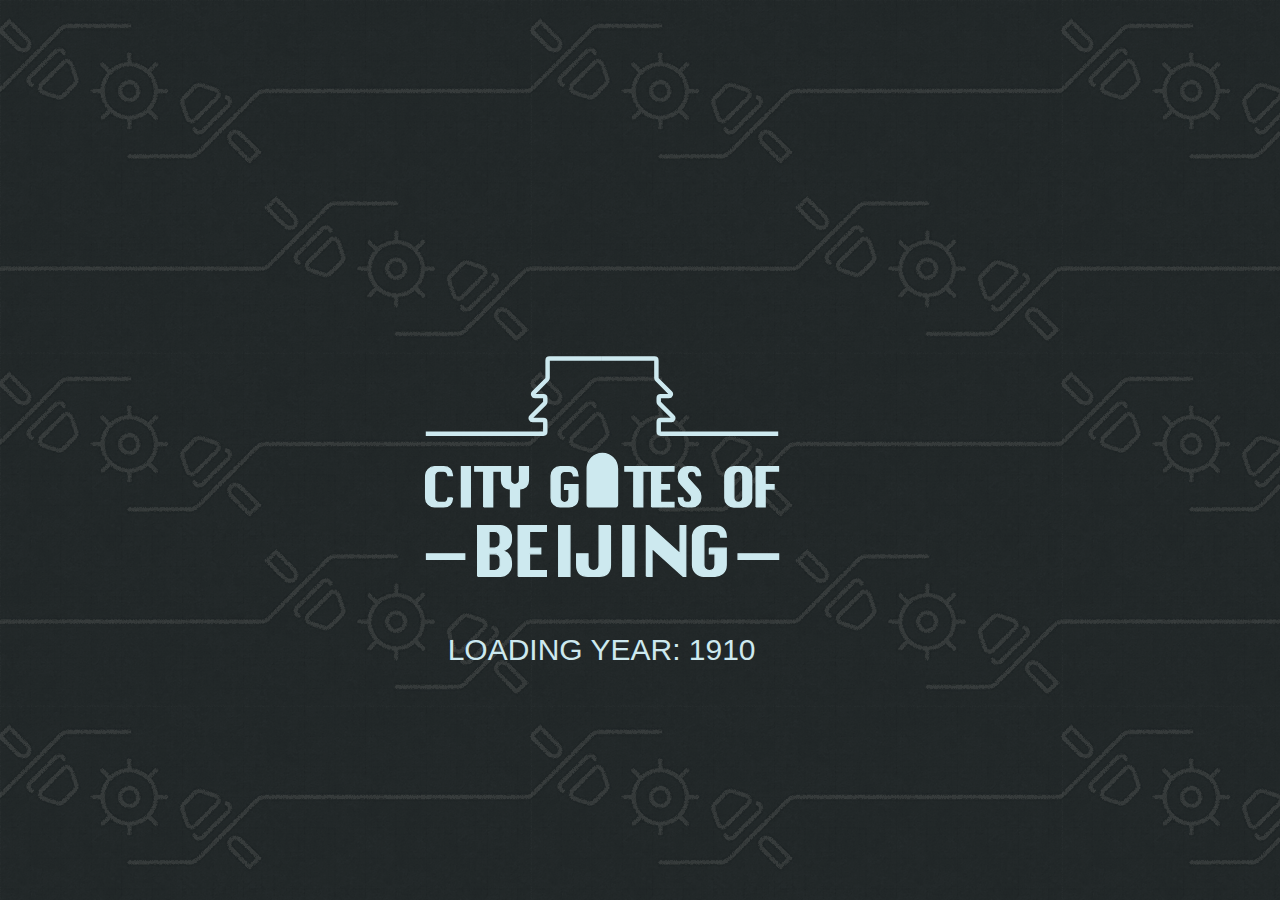
<file: pui8/index.html>
<html>
	<head>
		<title>Loading Page</title>
		<link rel = "stylesheet" type = "text/css" href="./Assets/css/loading.css">
		<script type="text/javascript" src="Assets/javascript/bridge.js"></script> 
	</head>		
	<body>
		<div class = "wrapper">
			<a href="mainPage.html">
				<svg version="1.1" xmlns="http://www.w3.org/2000/svg" xmlns:xlink="http://www.w3.org/1999/xlink" x="0px" y="0px"
	 			viewBox="0 0 864 648" style="enable-background:new 0 0 864 648;" xml:space="preserve">
					<g id="Layer_7"></g>
					<g id="Layer_2">
						<g>
							<path class="st0" d="M95.6,411.7c-0.8,13.4-7.5,20.1-20,20.1H55.4c-5.5,0-10.2-2-14.2-5.9c-4-3.9-6-8.7-6-14.2v-50.2
							c0-5.5,1.9-10.2,5.9-14.2c3.9-4,8.7-6,14.3-6h20.1c12.6,0,19.3,6.7,20,20.1h-10	c-0.8-6.8-4.1-10.1-10-10.1H65.4
							c-2.7,0-5.1,1-7.1,3c-2,2-3,4.4-3,7.2v50.2c0,2.7,1,5.1,3,7.1c2,2,4.3,3,7.1,3h10.1c6,0,9.3-3.4,10-10.1H95.6z"/>
							<path class="st0" d="M115.7,431.9v-90.5h20v90.5H115.7z"/>
							<path class="st0" d="M165.9,431.9v-80.5h-20.1v-10h60.3v10H186v80.5H165.9z"/>
							<path class="st0" d="M226.1,431.9v-40.2c-13.4-1.6-20.1-8.3-20.1-20.1v-30.2h20.1v30.2c0,2.7,1,5.1,3,7.1c2,2,4.3,3,7.1,3
							c2.8,0,5.2-1,7.2-3c2-2,3-4.3,3-7.1v-30.2h20v30.2c0,11.8-6.7,18.5-20,20.1v40.2H226.1z"/>
						</g>
						<g>
							<path class="st0" d="M347.7,381.6h30.2v30.2c0,6.8-2.1,11.8-6.4,15.1c-4.3,3.3-8.8,5-13.6,5h-20.2c-5.5,0-10.2-2-14.2-5.9
							c-4-3.9-6-8.7-6-14.2v-50.2c0-5.5,2-10.2,5.9-14.2c3.9-4,8.7-6,14.3-6h20.2c12.6,0,19.3,6.7,20,20.2h-10
							c-0.8-6.8-4.1-10.1-10-10.1h-10.1c-2.7,0-5.1,1-7.1,3c-2,2-3,4.4-3,7.2v50.2c0,2.8,1,5.2,3,7.2c2,2,4.3,3,7.1,3
							c6.4-0.3,9.8-3.7,10.1-10.1v-20h-10.1V381.6z"/>
						</g>
						<g>
							<path class="st0" d="M152.3,587.9V474.2H203c6.9,0,12.8,2.5,17.7,7.5c5,5,7.4,10.9,7.4,17.8v6.2c0,7.5-2.1,13.3-6.3,17.5
							c-4.2,4.2-10.5,6.8-18.9,7.8c8.4,0,14.7,2.6,18.9,7.7c4.2,5.1,6.3,11,6.3,17.7v6.2c0,6.9-2.5,12.8-7.4,17.8
							c-5,5-10.9,7.5-17.7,7.5H152.3z M177.7,524.7h12.6c3.5,0,6.5-1.2,9-3.7c2.5-2.5,3.7-5.4,3.7-8.9v-12.6c0-3.5-1.2-6.5-3.7-9
							c-2.5-2.5-5.5-3.7-9-3.7h-12.6V524.7z M177.7,575.3h12.6c3.5,0,6.5-1.3,9-3.8c2.5-2.5,3.7-5.5,3.7-8.9V550
							c0-8.4-4.2-12.6-12.7-12.6h-12.6V575.3z"/>
							<path class="st0" d="M243.5,587.9V474.2h63.2v12.6h-37.9v37.9h25.3v12.7h-25.3v37.9h37.9v12.6H243.5z"/>
							<path class="st0" d="M334.6,587.9V474.2h25.2v113.7H334.6z"/>
							<path class="st0" d="M450.9,474.2v88.4c0,8.5-2.1,14.8-6.3,19c-4.2,4.2-10.5,6.3-19,6.3h-25.2c-8.5,0-14.8-2.1-19-6.3
							c-4.2-4.2-6.3-10.5-6.3-19v-25.2h25.3v25.2c0,3.5,1.2,6.5,3.7,9c2.5,2.5,5.4,3.7,8.9,3.7c3.4,0,6.4-1.2,8.9-3.7
							c2.5-2.5,3.7-5.5,3.7-9v-88.4H450.9z"/>
							<path class="st0" d="M478.8,587.9V474.2H504v113.7H478.8z"/>
							<path class="st0" d="M531.9,587.9V474.2h5.9l69.9,63.2v-63.2h12.7v113.7h-5.8l-70.1-63.2v63.2H531.9z"/>
							<path class="st0" d="M673.5,524.7h37.9v37.9c0,8.5-2.7,14.8-8,19c-5.4,4.2-11.1,6.3-17.1,6.3h-25.3c-6.9,0-12.8-2.5-17.8-7.4
							c-5-5-7.5-10.9-7.5-17.9v-63.1c0-6.9,2.5-12.8,7.4-17.8c4.9-5,10.9-7.5,18-7.5h25.3c15.9,0,24.3,8.4,25.2,25.3h-12.6
							c-1-8.5-5.2-12.7-12.6-12.7h-12.7c-3.4,0-6.4,1.2-8.9,3.7c-2.5,2.5-3.7,5.5-3.7,9v63.1c0,3.5,1.2,6.5,3.7,9
							c2.5,2.5,5.4,3.7,8.9,3.7c8.1-0.4,12.3-4.6,12.7-12.7v-25.2h-12.7V524.7z"/>
						</g>
						<g>
							<path class="st0" d="M37.2,550v-12.6h85.9V550H37.2z"/>
						</g>
						<g>
							<path class="st0" d="M738.2,550v-12.6h91.1V550H738.2z"/>
						</g>
						<g>
							<path class="st0" d="M503.6,431.9v-80.5h-20.1v-10h60.3v10h-20.1v80.5H503.6z"/>
							<path class="st0" d="M543.6,431.9v-90.5h50.3v10h-30.2v30.2h20.1v10.1h-20.1v30.2h30.2v10H543.6z"/>
							<path class="st0" d="M654.2,361.5h-10c-0.9-6.8-4.1-10.1-9.5-10.1c-3.5,0-6.2,0.8-8,2.5c-1.8,1.7-2.7,4.2-2.7,7.6
							c0,2.5,1,4.9,2.9,7.1l21.4,23.9c3.9,4.4,5.9,9.2,5.9,14.2v4.9c0,5.5-2,10.2-5.9,14.2c-3.9,4-8.7,6-14.2,6h-10
							c-6.7,0-11.7-1.7-15.1-5c-3.4-3.3-5.1-8.4-5.1-15.1H614c0,0.7,0,1.3,0,1.7c0,2.7,1,4.8,3.1,6.3c2.1,1.4,4.4,2.2,6.9,2.2
							c3.5,0,6.1-0.9,7.7-2.6c1.6-1.7,2.4-4.2,2.4-7.5c0-2.6-1-4.9-2.9-7.1l-21.4-23.9c-3.9-4.3-5.9-9.1-5.9-14.2v-4.9
							c0-5.5,2-10.2,5.9-14.2c3.9-4,8.7-6,14.2-6h10C646.6,341.4,653.3,348.1,654.2,361.5z"/>
						</g>
						<path class="st0" d="M398.7,345.7c0,4.7-0.1,36.2,0,80c0,3.4,2.8,6.2,6.2,6.2h55.8c3.4,0,6.2-2.8,6.2-6.2v-80
						c0-2.9-0.4-7.7-2.6-13.1c-2.3-5.5-5.6-9.4-8.2-11.8c-3.5-3.2-6.9-5.1-8.9-6c-6.1-2.8-11.5-3.2-14.4-3.2c-2.8,0-8.3,0.4-14.4,3.2
						c-4.2,1.9-7.3,4.4-9.5,6.6c-1.8,1.8-4.8,5.1-7.1,10c-0.8,1.8-1.8,4.3-2.4,7.4C398.7,342.1,398.7,344.6,398.7,345.7z"/>
						<g>
							<path class="st0" d="M728.6,341.4h20.1c5.5,0,10.2,2,14.1,6c3.9,4,5.9,8.7,5.9,14.2v50.2c0,5.5-2,10.2-5.9,14.2
							c-3.9,4-8.6,6-14.1,6h-20.1c-5.5,0-10.2-2-14.2-5.9c-4-3.9-6-8.7-6-14.2v-50.2c0-5.6,2-10.3,6-14.2
							C718.4,343.4,723.2,341.4,728.6,341.4z M728.6,361.5v50.2c0,2.7,1,5.1,3,7.1c2,2,4.3,3,7.1,3c2.8,0,5.2-1,7.2-3c2-2,3-4.4,3-7.1
							v-50.2c0-2.8-1-5.2-3-7.2c-2-2-4.4-3-7.2-3c-2.7,0-5.1,1-7.1,3C729.6,356.3,728.6,358.7,728.6,361.5z"/>
							<path class="st0" d="M778.8,431.9v-90.5h50.3v10H799v30.2h20.1v10.1H799v40.2H778.8z"/>
						</g>
					</g>
					<g id="Layer_4">
						<path class="st1" d="M35.5,267.2h264.6c2.4,0,4.3-1.9,4.3-4.3v-22.3c0-2.4-1.9-4.3-4.3-4.3h-24.1c-3.9,0-5.8-4.7-3.1-7.4l30.2-30.2
						c0.8-0.8,1.3-1.9,1.3-3.1v-8.8c0-2.4-1.9-4.3-4.3-4.3h-18.7c-3.9,0-5.8-4.7-3.1-7.4l30-30c0.8-0.8,1.3-1.9,1.3-3.1v-39.7
						c0-2.4,1.9-4.3,4.3-4.3h118"/>
						<path class="st1" d="M432,97.9"/>
						<path class="st1" d="M828.5,267.2H563.9c-2.4,0-4.3-1.9-4.3-4.3v-22.3c0-2.4,1.9-4.3,4.3-4.3h24.1c3.9,0,5.8-4.7,3.1-7.4
						l-30.2-30.2c-0.8-0.8-1.3-1.9-1.3-3.1v-8.8c0-2.4,1.9-4.3,4.3-4.3h18.7c3.9,0,5.8-4.7,3.1-7.4l-30-30c-0.8-0.8-1.3-1.9-1.3-3.1
						v-39.7c0-2.4-1.9-4.3-4.3-4.3H432"/>

					</g>
				</svg>
			</a>
			<p  id="span1">0</p>
		</div>
	</body>
</html>
</file>
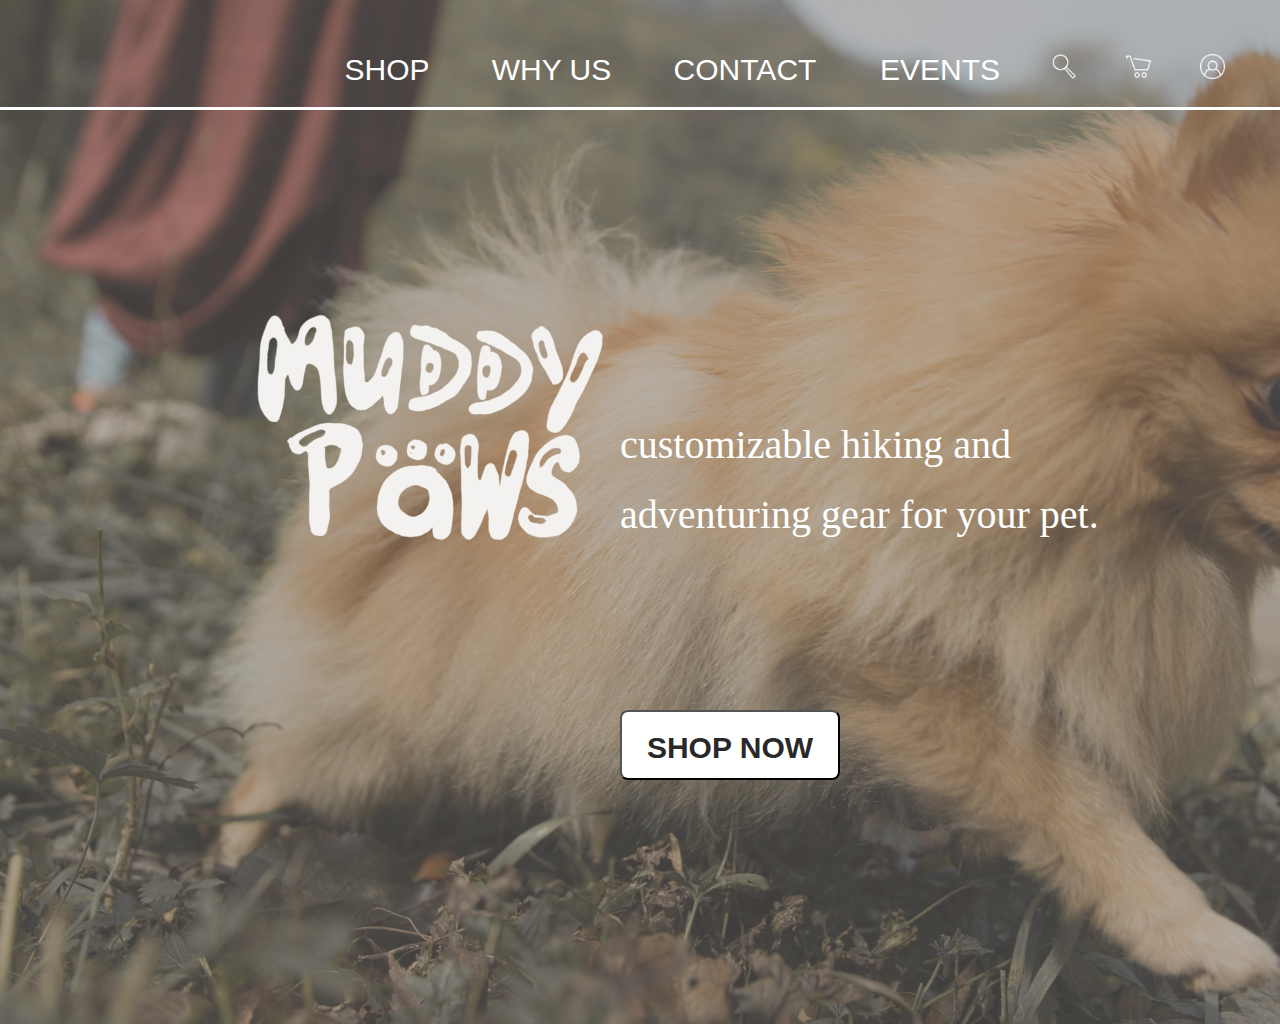
<file: A-homepage.html>
<!DOCTYPE html PUBLIC "-//W3C//DTD XHTML 1.0 Transitional//EN" "http://www.w3.org/TR/xhtml1/DTD/xhtml1-transitional.dtd">
<html xmlns="http://www.w3.org/1999/xhtml">
<!--在html里加批注的方式-->
<head>
	<meta http-equiv="Content-Type" content="text/html"charset=utf-8" />
	<!-- 设置编码格式，防止中英文编码时乱码；是一种unicode编码-->
	<title> MUDDY PAWS - home </title>
	<!-- 网页的标题-->


<style type = "text/css">
body{
	margin-left: 0px;
	margin-top: 0px;
	margin-right: 0px;
	margin-bottom: 0px;
}

</style>
<link href="css.css" rel="stylesheet" type="text/css" />
</head>

<body>
	<center>
	<div style="width:1440px"> <!--直接在标签内应用CSS样式并设置宽度为1440px，称为“inline CSS”-->

	<div style="position:relative;">
    	<img src="images/A-background.png" style="position:absolute; left:0; top:0; z-index:1;" width="1440" height="1024"/>
		<div  id="top" >
			<a href="B-item.html"><div id="dhhome" style="position:absolute; z-index:2;">SHOP </div></a>
			<div id="dhhome2" style="position:absolute; z-index:2;">WHY US</div>
			<div id="dhhome3" style="position:absolute; z-index:2;">CONTACT</div>
			<div id="dhhome4" style="position:absolute; z-index:2;">EVENTS</div>
            <div id="dhhome5" style="position:absolute; z-index:2;"> <img src="images/B-logo-search.png" width="25" height="25"/> </div>
            <div id="dhhome6" style="position:absolute; z-index:2;"> <img src="images/B-logo-cart.png" width="25" height="25"/> </div>
            <div id="dhhome7" style="position:absolute; z-index:2;"> <img src="images/B-logo-account.png" width="25" height="25"/> </div>
	    </div>
	</div>
	<div style="position:relative;">
		<img src="images/A-logo-white.png" style="position:absolute; left:0; top:600; z-index:1" width="750" height="500">
		<div id="intro" style="position:absolute; z-index:2;"> customizable hiking and
			<br>adventuring gear for your pet.
		</div>
		<a href="B-item.html">
		<button id="button" style=" position:absolute; z-index:3" >SHOP NOW</button></a>

	</div>

	</div>
</center>
</body>
</html>
</file>
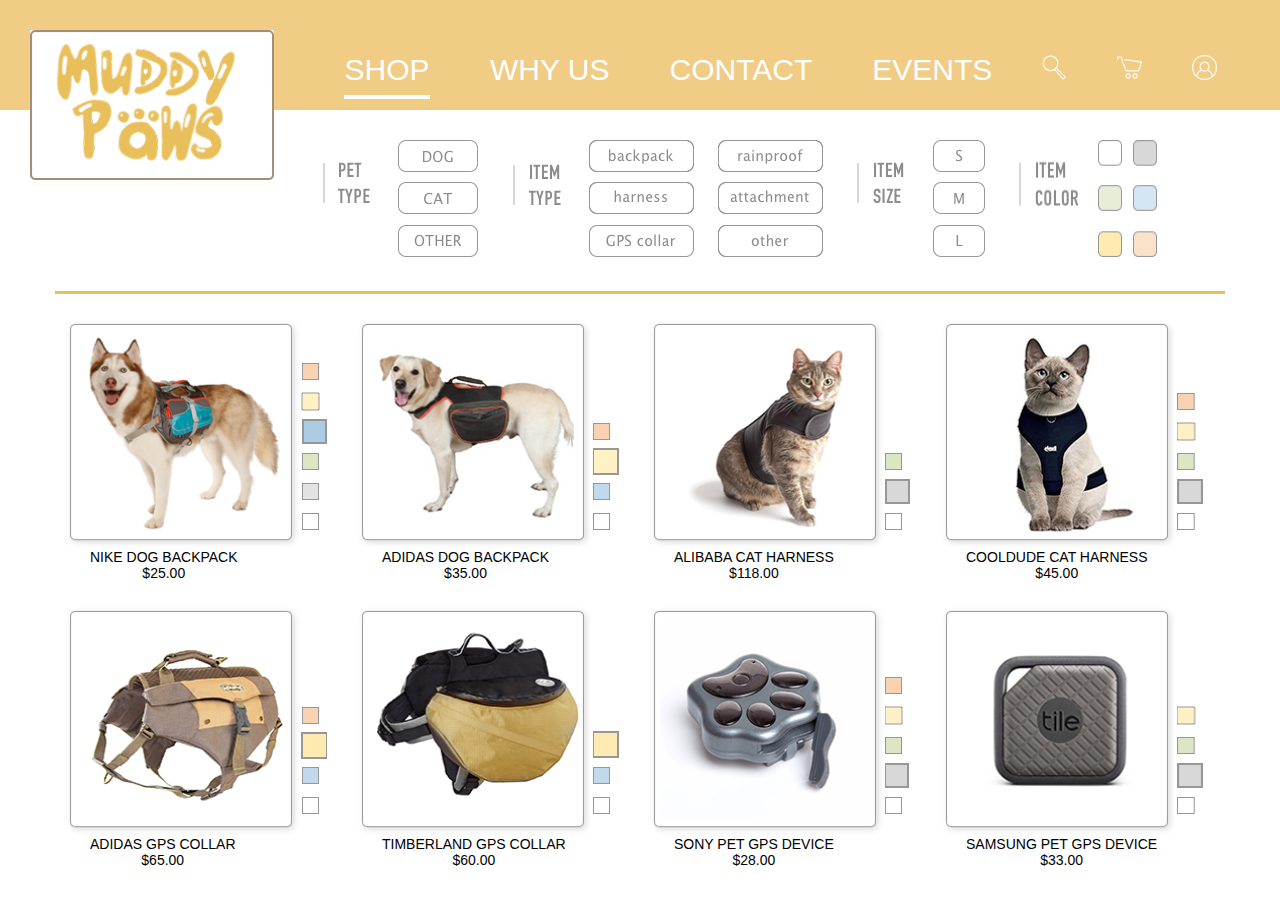
<file: B-item.html>
<!DOCTYPE html PUBLIC "-//W3C//DTD XHTML 1.0 Transitional//EN" "http://www.w3.org/TR/xhtml1/DTD/xhtml1-transitional.dtd">
<html xmlns="http://www.w3.org/1999/xhtml">
<!--在html里加批注的方式-->
<head>
    <meta http-equiv="Content-Type" content="text/html"; charset=utf-8" />
    <!-- 设置编码格式，防止中英文编码时乱码；是一种unicode编码-->
    <title> MUDDY PAWS - item </title>
    <!-- 网页的标题-->


<style type = "text/css">
body{
    margin-left: 0px;
    margin-top: 0px;
    margin-right: 0px;
    margin-bottom: 0px;
}
</style>
<link href="css.css" rel="stylesheet" type="text/css" />
</head>

<body>
    <center>
        <div style="width:1440px"> <!--直接在标签内应用CSS样式并设置宽度为1440px，称为“inline CSS”-->
        <!--是否需要/div暂时待定-->
        <a href="A-homepage.html">
        <div id="logo" style="position:relative">
            
                <img src="images/B-Logo Rect.jpg" style="position:absolute; left:0; top:0; z-index:1;" width="244" height="150"/>
            <img src="images/B-Yellow logo.png" style="position:absolute; left:0; top:0; z-index:2;" width="244" height="150"/>
            <!--LOGO的位置，用position:absolute和z-index的顺序来实现两个图片的叠加-->
        </a>
        </div>
        <div  id="top" >
            <div id="dh">SHOP </div>  <!--344-->
            <div id="dh1">WHY US </div><!--384-->
            <div id="dh1">CONTACT</div>
            <div id="dh1">EVENTS </div>
            <!--把选中的栏目和未选中的导航栏目分别链接到CSS的dh和dh1中调整样式-->
            <div id="dh2"> <img src="images/B-logo-search.png" width="25" height="25"/> </div>
            <div id="dh2"> <img src="images/B-logo-cart.png" width="25" height="25"/> </div>
            <div id="dh2"> <img src="images/B-logo-account.png" width="25" height="25"/> </div>
        </div>

		<div id="ht">
			<img src="images/tag01.png" width="155" height="117"style="margin-right:30px" />
            <img src="images/tag02.png" width="311" height="117"style="margin-right:30px" />
            <img src="images/tag03.png" width="128" height="117"style="margin-right:30px" />
            <img src="images/tag04.png" width="138" height="117" />
        </div>


		</div>
		<!--暂时跳过这一部分的效果，用图片代替-->

	<div id="nr"> <!--内容页的CSS属性-->
	<!--_______________________________________________________________-->
    <div id="tp"> <!--图片组团的CSS属性-->
    	<div>
    		<a href="C-detail.html"><img src="images/B-pic1.png" width="236" height="230" border="0" /></a><img src="images/index_05.png" width="26" height="186" />
    	</div>
        <div id="wz"> NIKE DOG BACKPACK<br />$25.00</div>
    </div> <!--第一个图片结束-->

    <div id="tp"> <!--图片组团的CSS属性-->
    	<div>
    		<a href="C-detail.html"><img src="images/B-pic2.png" width="236" height="230" border="0" /></a><img src="images/index_07.png" width="26" height="186" />
    	</div>
        <div id="wz"> ADIDAS DOG BACKPACK<br />$35.00</div>
    </div> <!--第二个图片结束-->


    <div id="tp"> <!--图片组团的CSS属性-->
    	<div>
    		<a href="C-detail.html"><img src="images/B-pic3.png" width="236" height="230" border="0" /></a><img src="images/index_09.png" width="26" height="186" />
    	</div>
        <div id="wz"> ALIBABA CAT HARNESS<br />$118.00</div>
    </div> <!--第三个图片结束-->


    <div id="tp"> <!--图片组团的CSS属性-->
    	<div>
    		<a href="C-detail.html"><img src="images/B-pic4.png" width="236" height="230" border="0" /></a><img src="images/index_11.png" width="26" height="186" />
    	</div>
        <div id="wz"> COOLDUDE CAT HARNESS<br />$45.00</div>
    </div> <!--第四个图片结束-->


    <div id="tp"> <!--图片组团的CSS属性-->
    	<div>
    		<a href="C-detail.html"><img src="images/B-pic5.png" width="236" height="230" border="0" /></a><img src="images/index_18.png" width="26" height="186" />
    	</div>
        <div id="wz"> ADIDAS GPS COLLAR<br />$65.00</div>
    </div> <!--第五个图片结束-->


    <div id="tp"> <!--图片组团的CSS属性-->
    	<div>
    		<a href="C-detail.html"><img src="images/B-pic6.png" width="236" height="230" border="0" /></a><img src="images/index_19.png" width="26" height="186" />
    	</div>
        <div id="wz"> TIMBERLAND GPS COLLAR<br />$60.00</div>
    </div> <!--第六个图片结束-->


    <div id="tp"> <!--图片组团的CSS属性-->
    	<div>
    		<a href="C-detail.html"><img src="images/B-pic7.png" width="236" height="230" border="0" /></a><img src="images/index_20.png" width="26" height="186" />
    	</div>
        <div id="wz"> SONY PET GPS DEVICE<br />$28.00</div>
    </div> <!--第七个图片结束-->


	<div id="tp"> <!--图片组团的CSS属性-->
    	<div>
    		<a href="C-detail.html"><img src="images/B-pic8.png" width="236" height="230" border="0" /></a><img src="images/index_21.png" width="26" height="186" />
    	</div>
        <div id="wz"> SAMSUNG PET GPS DEVICE<br />$33.00</div>
    </div> <!--第八个图片结束-->

<!--主体内容部分结束-->


 
</div>

</center>
</body>
</html>
</file>
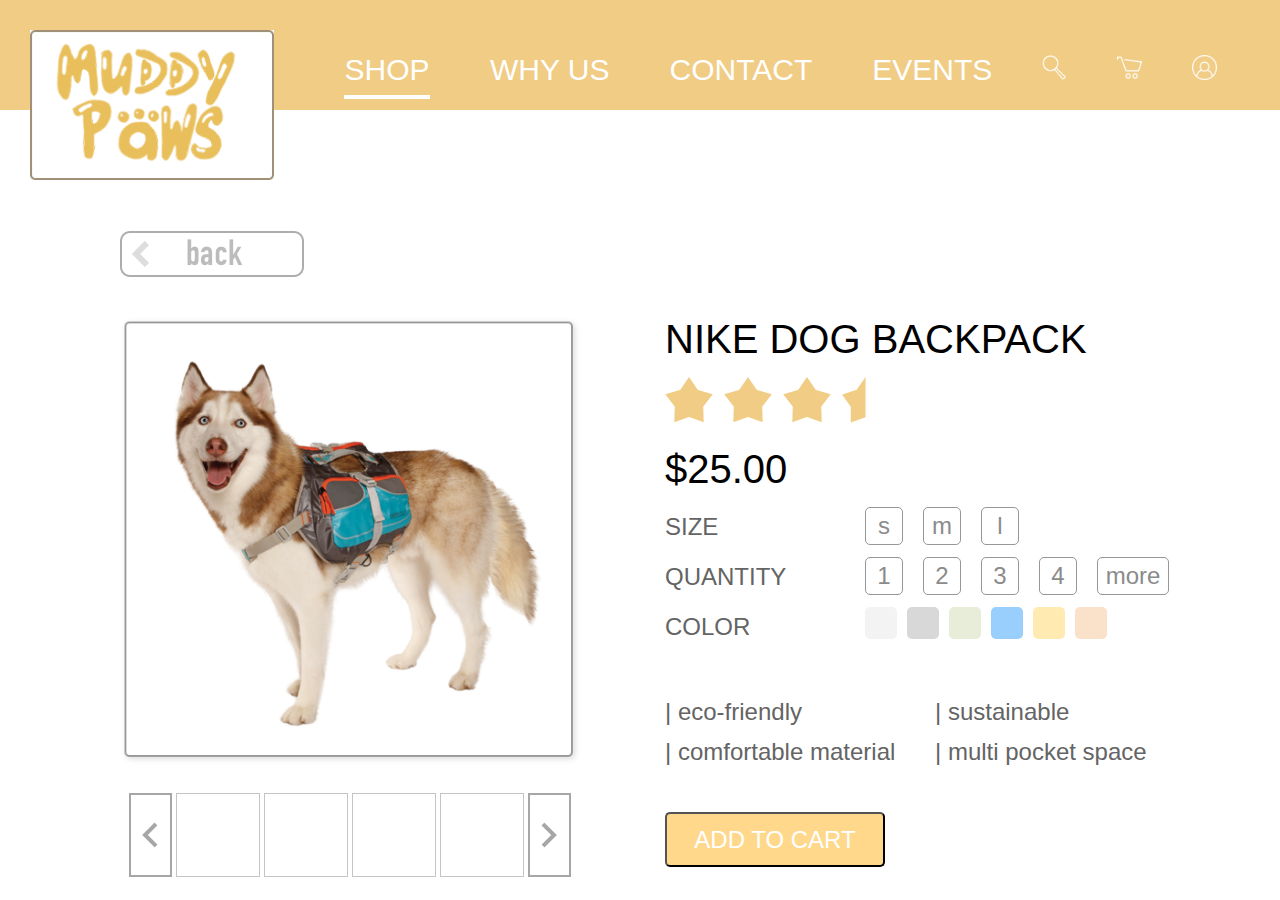
<file: C-detail.html>
<!DOCTYPE html PUBLIC "-//W3C//DTD XHTML 1.0 Transitional//EN" "http://www.w3.org/TR/xhtml1/DTD/xhtml1-transitional.dtd">
<html xmlns="http://www.w3.org/1999/xhtml">
<!--在html里加批注的方式-->
<head>
	<meta http-equiv="Content-Type" content="text/html"; charset=utf-8" />
	<!-- 设置编码格式，防止中英文编码时乱码；是一种unicode编码-->
	<title> MUDDY PAWS - item </title>
	<!-- 网页的标题-->


<style type = "text/css">
body{
	margin-left: 0px;
	margin-top: 0px;
	margin-right: 0px;
	margin-bottom: 0px;
}
</style>
<link href="css.css" rel="stylesheet" type="text/css" />
</head>

<body>
	<center>
		<div style="width:1440px"> <!--直接在标签内应用CSS样式并设置宽度为1440px，称为“inline CSS”-->
		<!--是否需要/div暂时待定-->
  		<a href="A-homepage.html">
		<div id="logo" style="position:relative">
			
                <img src="images/B-Logo Rect.jpg" style="position:absolute; left:0; top:0; z-index:1;" width="244" height="150"/>
			<img src="images/B-Yellow logo.png" style="position:absolute; left:0; top:0; z-index:2;" width="244" height="150"/>
			<!--LOGO的位置，用position:absolute和z-index的顺序来实现两个图片的叠加-->
		</a>
		</div>
		<div  id="top" >
			<div id="dh">SHOP </div>
			<div id="dh1">WHY US </div>
			<div id="dh1">CONTACT</div>
			<div id="dh1">EVENTS </div>
			<!--把选中的栏目和未选中的导航栏目分别链接到CSS的dh和dh1中调整样式-->
			<div id="dh2"> <img src="images/B-logo-search.png" width="25" height="25"/> </div>
			<div id="dh2"> <img src="images/B-logo-cart.png" width="25" height="25"/> </div>
			<div id="dh2"> <img src="images/B-logo-account.png" width="25" height="25"/> </div>
		</div>

	<div style="width:1200px; margin-top:120px;">
		<a href="B-Item.html">
			<div id="t1">
			<img src="images/C-back.png" alt="" width="185" height="49"/></div></a>
			<!--back按钮-->

 	<div id="left">
       	<div><img src="images/C-husky.png" width=“460” height="448"/></div>
     	  <div id="left">
    	  <div>
     	   <br>
     	   <img src="images/C-arrow-left.png" width="43" height="84"/>
     	   <img src="images/C-smaller item.png" width="84" height="84"/>
    	   <img src="images/C-smaller item.png" width="84" height="84"/>
     	   <img src="images/C-smaller item.png" width="84" height="84"/>
     	   <img src="images/C-smaller item.png" width="84" height="84"/>
       	 <img src="images/C-arrow-right.png" width="43" height="84"/>
     	 </div>
  	  </div>
  	   </div>
	<div id="right">
      <div id="t2">NIKE DOG BACKPACK</div>
      <div id="t2">
        	<img src="images/C-Star.png" width="48" height="46" />
        	<img src="images/C-Star.png" width="48" height="46" />
        	<img src="images/C-Star.png" width="48" height="46" />
       		<img src="images/C-Half star.png" width="24" height="46" />
        </div>
      <div id="t2">$25.00</div>
      <div id="t3">
        	<div style="width:200px; float:left;">SIZE</div>
        	
        	<div class="type_div" id="type_div" style="margin-top: 10px">
        		<sizes class="a1" href=“#” o" >s</sizes>
        		<sizem class="b2"  href="#">m</sizem>
                <sizel class="c3"  href="#">l</sizel>
            </div>

        <br>
        	<div style="width:200px; float:left; margin-top: 10px">QUANTITY</div>
        	<div class="type_div" id="type_div" style="margin-top: 10px"></div>
            	<div id="an">1</div>
            	<div id="an">2</div>
            	<div id="an">3</div>
            	<div id="an">4</div>
            	<div id="an1">more</div>
        <br>
      <div id="t3">
        	<div style="width:200px; float:left; margin-top: 10px">COLOR</div>
        		<div id="ys"></div>
        		<div id="ys1"></div>
        		<div id="ys2"></div>
        		<div id="ys3"></div>
        		<div id="ys4"></div>
        		<div id="ys5"></div>
        </div>
        <br>
    	<br>
      <div id="t3">
        	<div style="width:270px; float:left;">| eco-friendly</div> 
        	<div style="width:270px; float:left;">| sustainable</div> 
        <br>
        	<div style="width:270px; float:left;">| comfortable material</div> 
        	<div style="width:250px; float:left;">| multi pocket space</div> 
        <br><br>
      <div id="t3">
        	
            <button style=" width:220px; height:55px; background-color:#ffd88c; color:#FFF; font-size:24px; border-radius: 5px;" >ADD TO CART</button>
      </div>
      </div>  
      </div>


        
</center>
</body>
</html>
</file>
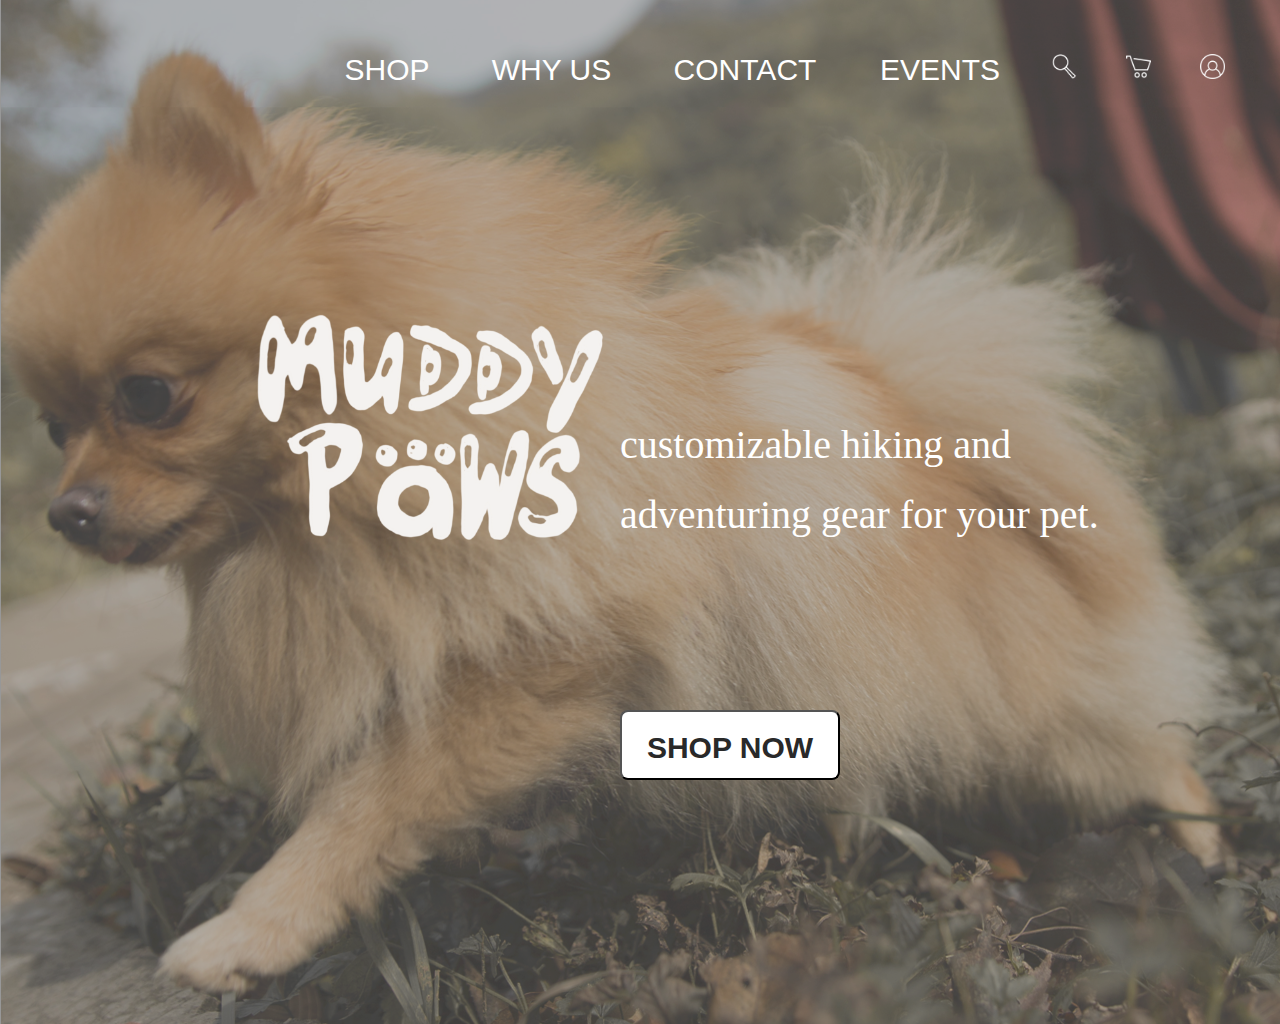
<file: homework_6/A-homepage.html>
<!DOCTYPE html PUBLIC "-//W3C//DTD XHTML 1.0 Transitional//EN" "http://www.w3.org/TR/xhtml1/DTD/xhtml1-transitional.dtd">
<html xmlns="http://www.w3.org/1999/xhtml">
<!--在html里加批注的方式-->
<head>
	<meta http-equiv="Content-Type" content="text/html"charset=utf-8" />
	<!-- 设置编码格式，防止中英文编码时乱码；是一种unicode编码-->
	<title> MUDDY PAWS - home </title>
	<!-- 网页的标题-->


<style type = "text/css">
body{
	margin-left: 0px;
	margin-top: 0px;
	margin-right: 0px;
	margin-bottom: 0px;
}

</style>
<link href="css.css" rel="stylesheet" type="text/css" />
</head>

<body>
	<center>
	<div style="width:1440px"> <!--直接在标签内应用CSS样式并设置宽度为1440px，称为“inline CSS”-->

	<div style="position:relative;">
    	<img src="images/A-background.png" style="position:absolute; left:0; top:0; z-index:1;" width="1440" height="1024"/>
		<div  id="top" >
			<a href="B-item.html"><div id="dhhome" style="position:absolute; z-index:2;">SHOP </div></a>
			<div id="dhhome2" style="position:absolute; z-index:2;">WHY US</div>
			<div id="dhhome3" style="position:absolute; z-index:2;">CONTACT</div>
			<div id="dhhome4" style="position:absolute; z-index:2;">EVENTS</div>
            <div id="dhhome5" style="position:absolute; z-index:2;"> <img src="images/B-logo-search.png" width="25" height="25"/> </div>
            <a href="shoppingCart.html"><div id="dhhome6" style="position:absolute; z-index:2;"> <img src="images/B-logo-cart.png" width="25" height="25"/> </div></a>
            <div id="dhhome7" style="position:absolute; z-index:2;"> <img src="images/B-logo-account.png" width="25" height="25"/> </div>
	    </div>
	</div>
	<div style="position:relative;">
		<img src="images/A-logo-white.png" style="position:absolute; left:0; top:600; z-index:1" width="750" height="500">
		<div id="intro" style="position:absolute; z-index:2;"> customizable hiking and
			<br>adventuring gear for your pet.
		</div>
		<a href="B-item.html">
		<button id="button" style=" position:absolute; z-index:3" >SHOP NOW</button></a>

	</div>

	</div>
</center>
</body>
</html>
</file>
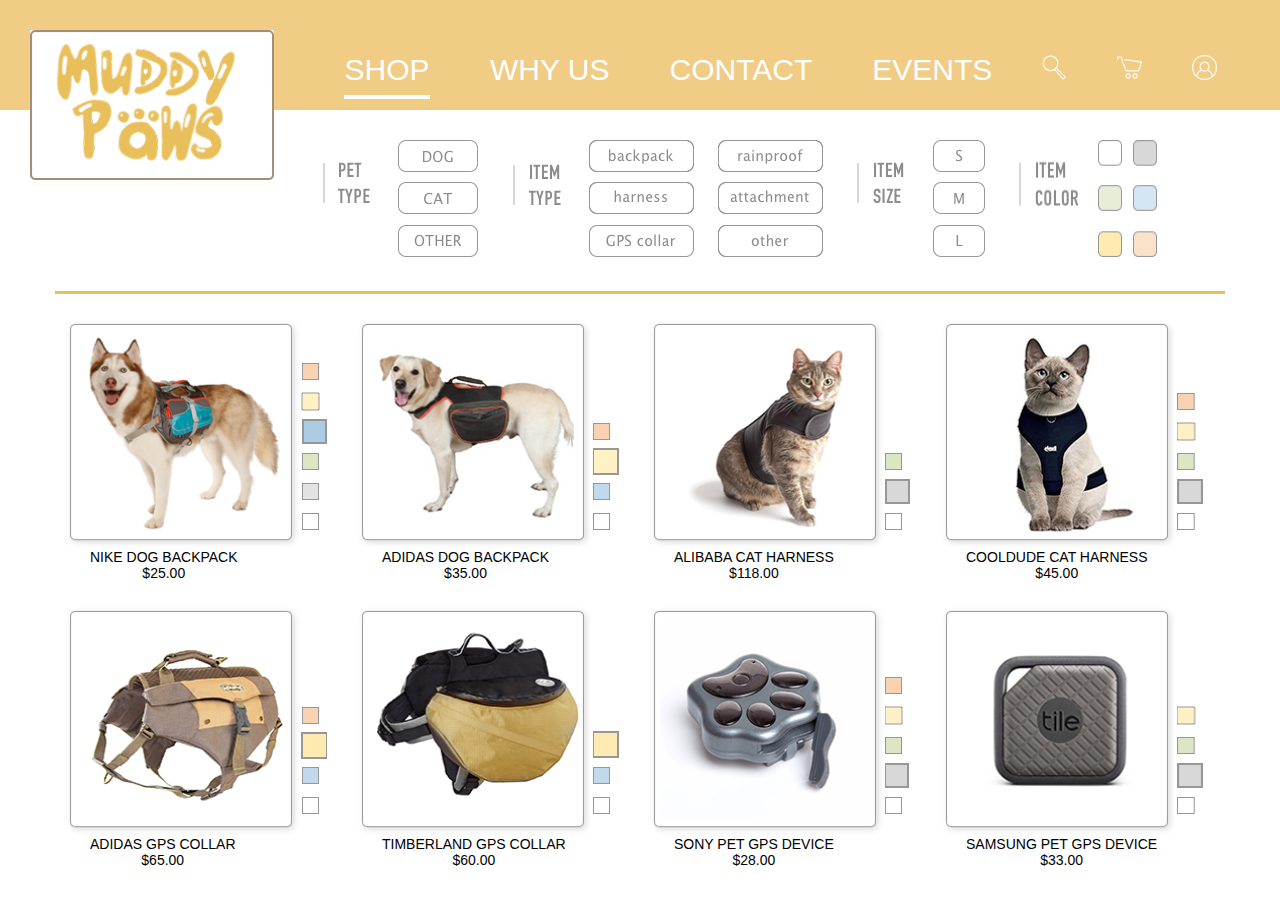
<file: homework_6/B-item.html>
<!DOCTYPE html PUBLIC>
<html>
<head>
    <meta http-equiv="Content-Type" content="text/html"; charset=utf-8" />
    <title> MUDDY PAWS - item </title>
    <script src="https://code.jquery.com/jquery-3.3.1.js" integrity="sha256-2Kok7MbOyxpgUVvAk/HJ2jigOSYS2auK4Pfzbm7uH60=" crossorigin="anonymous"></script>


<style type = "text/css">
body{
    margin-left: 0px;
    margin-top: 0px;
    margin-right: 0px;
    margin-bottom: 0px;
}
</style>
<link href="css.css" rel="stylesheet" type="text/css" />
</head>

<body>
    <center>
        <div style="width:1440px"> 
        <a href="A-homepage.html">
        <div id="logo" style="position:relative">
            
                <img src="images/B-Logo Rect.jpg" style="position:absolute; left:0; top:0; z-index:1;" width="244" height="150"/>
            <img src="images/B-Yellow logo.png" style="position:absolute; left:0; top:0; z-index:2;" width="244" height="150"/>
        </a>
        </div>
        <div  id="top" >
            <div id="dh">SHOP </div>  <!--344-->
            <div id="dh1">WHY US </div><!--384-->
            <div id="dh1">CONTACT</div>
            <div id="dh1">EVENTS </div>
            <div id="dh2"> <img src="images/B-logo-search.png" width="25" height="25"/> </div>
            <a href="shoppingCart.html"><div id="dh2"> <img src="images/B-logo-cart.png" width="25" height="25"/> </div></a>
            <div id="dh2"> <img src="images/B-logo-account.png" width="25" height="25"/> </div>
        </div>

		<div id="ht">
			<img src="images/tag01.png" width="155" height="117"style="margin-right:30px" />
            <img src="images/tag02.png" width="311" height="117"style="margin-right:30px" />
            <img src="images/tag03.png" width="128" height="117"style="margin-right:30px" />
            <img src="images/tag04.png" width="138" height="117" />
        </div>


		</div>


	<div id="nr"> 

    <div id="tp"> 
    	<div>
    		<a href="C-detail.html"><img src="images/B-pic1.png" width="236" height="230" border="0" /></a><img src="images/index_05.png" width="26" height="186" />
    	</div>
        <div id="wz"> NIKE DOG BACKPACK<br />$25.00</div>
    </div> <!--第一个图片结束-->

    <div id="tp"> <!--图片组团的CSS属性-->
    	<div>
    		<a href="C-detail.html"><img src="images/B-pic2.png" width="236" height="230" border="0" /></a><img src="images/index_07.png" width="26" height="186" />
    	</div>
        <div id="wz"> ADIDAS DOG BACKPACK<br />$35.00</div>
    </div> <!--第二个图片结束-->


    <div id="tp"> <!--图片组团的CSS属性-->
    	<div>
    		<a href="C-detail.html"><img src="images/B-pic3.png" width="236" height="230" border="0" /></a><img src="images/index_09.png" width="26" height="186" />
    	</div>
        <div id="wz"> ALIBABA CAT HARNESS<br />$118.00</div>
    </div> <!--第三个图片结束-->


    <div id="tp"> <!--图片组团的CSS属性-->
    	<div>
    		<a href="C-detail.html"><img src="images/B-pic4.png" width="236" height="230" border="0" /></a><img src="images/index_11.png" width="26" height="186" />
    	</div>
        <div id="wz"> COOLDUDE CAT HARNESS<br />$45.00</div>
    </div> <!--第四个图片结束-->


    <div id="tp"> <!--图片组团的CSS属性-->
    	<div>
    		<a href="C-detail.html"><img src="images/B-pic5.png" width="236" height="230" border="0" /></a><img src="images/index_18.png" width="26" height="186" />
    	</div>
        <div id="wz"> ADIDAS GPS COLLAR<br />$65.00</div>
    </div> <!--第五个图片结束-->


    <div id="tp"> <!--图片组团的CSS属性-->
    	<div>
    		<a href="C-detail.html"><img src="images/B-pic6.png" width="236" height="230" border="0" /></a><img src="images/index_19.png" width="26" height="186" />
    	</div>
        <div id="wz"> TIMBERLAND GPS COLLAR<br />$60.00</div>
    </div> <!--第六个图片结束-->


    <div id="tp"> <!--图片组团的CSS属性-->
    	<div>
    		<a href="C-detail.html"><img src="images/B-pic7.png" width="236" height="230" border="0" /></a><img src="images/index_20.png" width="26" height="186" />
    	</div>
        <div id="wz"> SONY PET GPS DEVICE<br />$28.00</div>
    </div> <!--第七个图片结束-->


	<div id="tp"> <!--图片组团的CSS属性-->
    	<div>
    		<a href="C-detail.html"><img src="images/B-pic8.png" width="236" height="230" border="0" /></a><img src="images/index_21.png" width="26" height="186" />
    	</div>
        <div id="wz"> SAMSUNG PET GPS DEVICE<br />$33.00</div>
    </div> <!--第八个图片结束-->

<!--主体内容部分结束-->


 
</div>

</center>
</body>
</html>
</file>
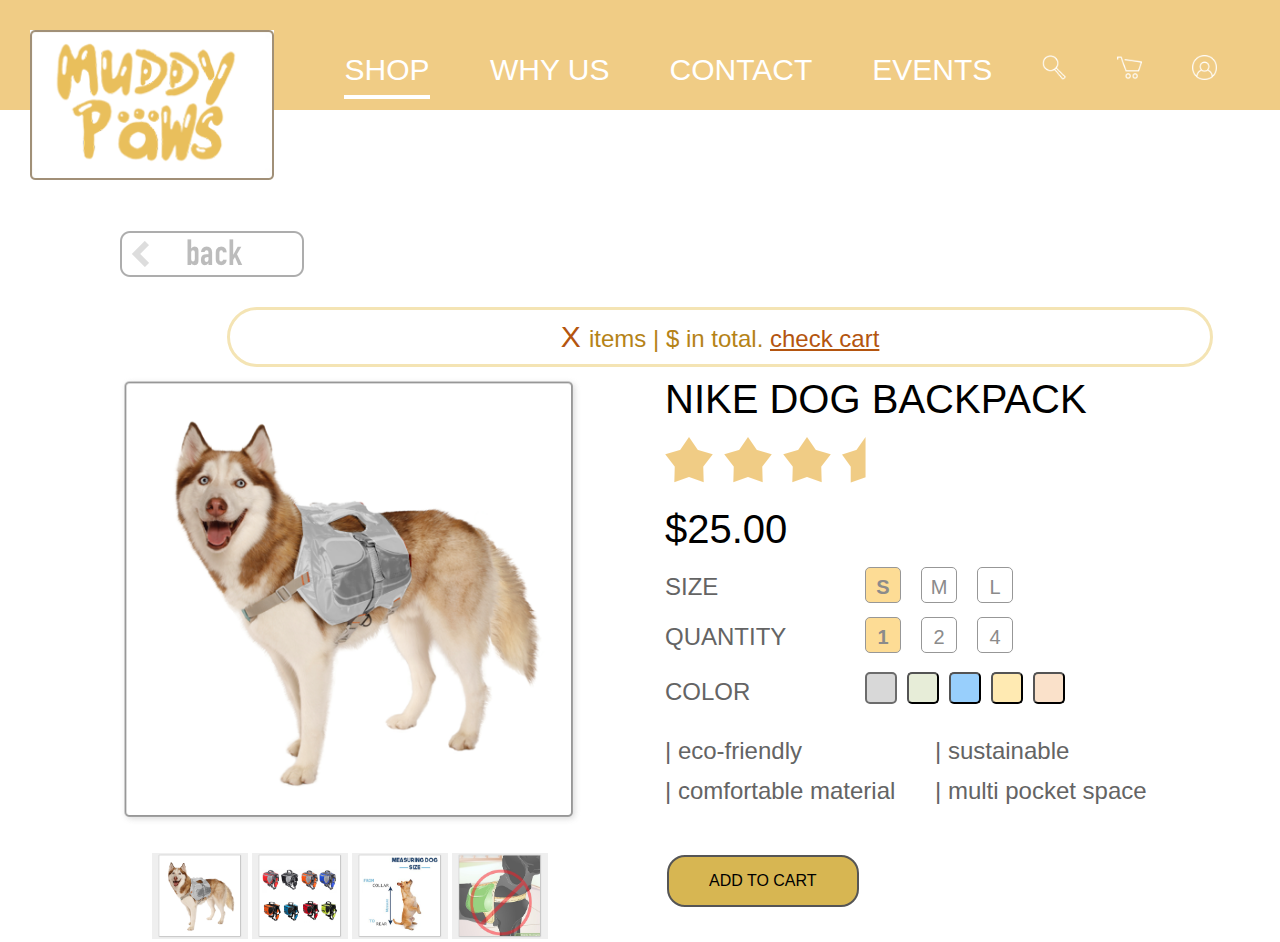
<file: homework_6/C-detail.html>
<!DOCTYPE html PUBLIC "-//W3C//DTD XHTML 1.0 Transitional//EN" "http://www.w3.org/TR/xhtml1/DTD/xhtml1-transitional.dtd">
<html xmlns="http://www.w3.org/1999/xhtml">
<!--在html里加批注的方式-->
<head>
	<meta http-equiv="Content-Type" content="text/html"; charset=utf-8" />
	<!-- 设置编码格式，防止中英文编码时乱码；是一种unicode编码-->
	<title> MUDDY PAWS - item </title>
	<!-- 网页的标题-->
    <script src="https://code.jquery.com/jquery-3.3.1.js" integrity="sha256-2Kok7MbOyxpgUVvAk/HJ2jigOSYS2auK4Pfzbm7uH60=" crossorigin="anonymous"></script>

<style type = "text/css">
body{
	margin-left: 0px;
	margin-top: 0px;
	margin-right: 0px;
	margin-bottom: 0px;
}
</style>
<link href="css.css" rel="stylesheet" type="text/css" />
</head>

<body>
	<center>
		<div style="width:1440px"> <!--直接在标签内应用CSS样式并设置宽度为1440px，称为“inline CSS”-->
		<!--是否需要/div暂时待定-->
  		<a href="A-homepage.html">
		<div id="logo" style="position:relative">
			
                <img src="images/B-Logo Rect.jpg" style="position:absolute; left:0; top:0; z-index:1;" width="244" height="150"/>
			<img src="images/B-Yellow logo.png" style="position:absolute; left:0; top:0; z-index:2;" width="244" height="150"/>
			<!--LOGO的位置，用position:absolute和z-index的顺序来实现两个图片的叠加-->
		</a>
		</div>
		<div  id="top" >
			<div id="dh">SHOP </div>
			<div id="dh1">WHY US </div>
			<div id="dh1">CONTACT</div>
			<div id="dh1">EVENTS </div>
			<!--把选中的栏目和未选中的导航栏目分别链接到CSS的dh和dh1中调整样式-->
			<div id="dh2"> <img src="images/B-logo-search.png" width="25" height="25"/> </div>
			<a href="shoppingCart.html"><div id="dh2"> <img src="images/B-logo-cart.png" width="25" height="25"/> </div></a>

			<div id="dh2"> <img src="images/B-logo-account.png" width="25" height="25"/> </div>
		</div>

	<div style="width:1200px; margin-top:120px;">
		<a href="B-Item.html">
			<div id="t1">
			<img src="images/C-back.png" alt="" width="185" height="49"/></div></a>
			<!--back按钮-->

 
  <div class="count-and-cost">
      <div> <span id="count-cart" style="color:#b4550f"> X </span>items |  $<span id="total-cart" style="color:#b4550f"></span> in total<span>.</span>
        <span><a style="color:#b4550f" href="shoppingCart.html">check cart</a> </span>

      </div>
    </div>




 	<div id="left">
       	<div><img id="picreplace" src="images/C-husky-grey.png" width=“460” height="448"/></div>
     	  <div id="left">
    	  <div>
     	   <br>
     	   
     	   <button  style="border:none"><img src="images/C-husky-grey.png" width="84" height="84"/></button>
    	   <button onclick="document.getElementById('picreplace').src='images/scroll2.png'"  style="border:none"><img src="images/scroll2.png" width="84" height="84"/></button>
     	   <button onclick="document.getElementById('picreplace').src='images/scroll3.png'"  style="border:none"><img src="images/scroll3.png" width="84" height="84"/></button>
     	   <button onclick="document.getElementById('picreplace').src='images/scroll1.png'"  style="border:none"><img src="images/scroll1.png" width="84" height="84"/></button>
       	 
     	 </div>
  	  </div>
  	   </div>
	<div id="right">
      <div id="t2">NIKE DOG BACKPACK</div>
      <div id="t2">
        	<img src="images/C-Star.png" width="48" height="46" />
        	<img src="images/C-Star.png" width="48" height="46" />
        	<img src="images/C-Star.png" width="48" height="46" />
       		<img src="images/C-Half star.png" width="24" height="46" />
        </div>




     
    
      <div id="t2">$25.00</div> <span id="total-cart" style="color:#b4550f"></span>
      <span id="total-cart" style="color:#b4550f"></span>



      <div id="t3">
        	<div style="width:200px; float:left;">SIZE</div>
        	
        	<div class="type_div" id="type_div" style="margin-top: 10px">
            <div id="myDIV">
                <button class="btn btn-size active1" id='an' >S</button>
                <button class="btn btn-size" id='an' >M</button>
                <button class="btn btn-size" id='an'>L</button>
              </div>
          </div>

        <br>
        	<div style="width:200px; float:left; margin-top: 10px">QUANTITY</div>

        	<div class="type_div" id="type_div" style="margin-top: 10px"></div>
              <div id="myDIV">
                <button class="btn btn-quan active2" id='an' >1</button>
                <button class="btn btn-quan" id='an' >2</button>
                <button class="btn btn-quan" id='an'>4</button>
              </div>
      </div>   	
        
      <div id="t3">
        	<br>
          <div style="width:200px; float:left; margin-top: 10px">COLOR</div>

              <div id="myDIV">
                <button  id='ys1' data-color="Backpack | Grey" onclick="document.getElementById('picreplace').src='images/C-husky-grey.png'" class="btn btn-color active3"  ></button>
                <button id='ys2' data-color="Backpack | green" onclick="document.getElementById('picreplace').src='images/C-husky-green.png'" class="btn btn-color"  ></button> 
                <button id='ys3' data-color="Backpack | Blue" onclick="document.getElementById('picreplace').src='images/C-husky-blue.png'" class="btn btn-color" ></button>
                <button id='ys4' data-color="Backpack | Yellow" onclick="document.getElementById('picreplace').src='images/C-husky-yellow.png'" class="btn btn-color" ></button>
                <button id='ys5' data-color="Backpack | Red" onclick="document.getElementById('picreplace').src='images/C-husky-red.png'" class="btn btn-color" ></button>
              </div>

 
        </div>
        <br>

<!--Javascript Part: Add items to Cart-->









<!---->



    	<br>
      <br>
          
      <div id="t3">
        	<div style="width:270px; float:left;">| eco-friendly</div> 
        	<div style="width:270px; float:left;">| sustainable</div> 
        <br>
        	<div style="width:270px; float:left;">| comfortable material</div> 
        	<div style="width:250px; float:left;">| multi pocket space</div> 
        <br>
      <div id="t3">
        	<br>
            <button id="buttonAddToCart" class="delete-item" >ADD TO CART</button>
      </div>
      </div>  
      </div>


      <script src="javascript/shoppingCart.js"></script>  



  


    
    





        
</center>
</body>
</html>
</file>
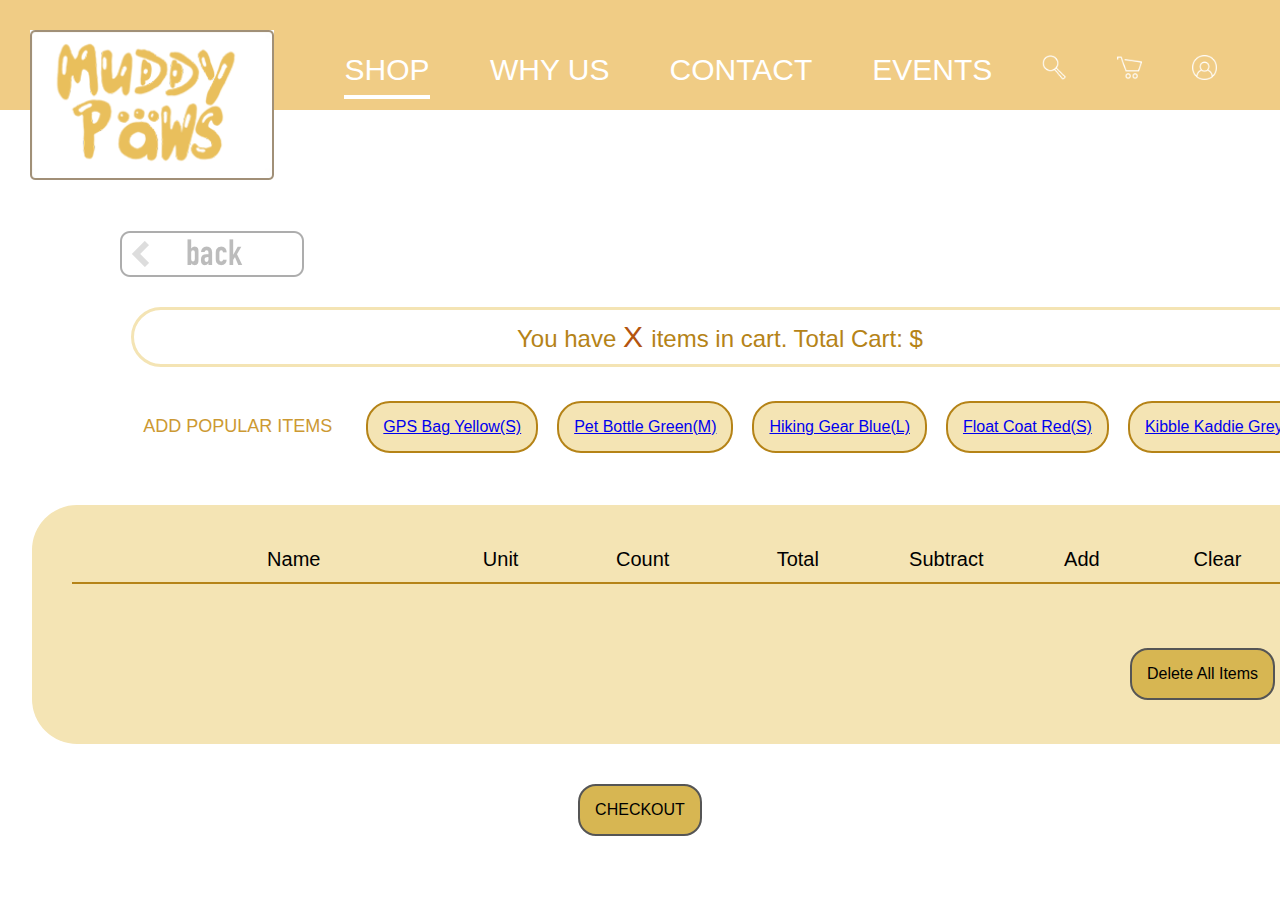
<file: homework_6/shoppingCart.html>
<!DOCTYPE html PUBLIC "-//W3C//DTD XHTML 1.0 Transitional//EN" "http://www.w3.org/TR/xhtml1/DTD/xhtml1-transitional.dtd">
<html xmlns="http://www.w3.org/1999/xhtml">
	<head>
		<title>MUDDY PAWS - cart</title>
		<!--script src="http://code.jquery.com/jquery-1.11.3.min.js"></script-->
		<script src="https://code.jquery.com/jquery-3.3.1.js" integrity="sha256-2Kok7MbOyxpgUVvAk/HJ2jigOSYS2auK4Pfzbm7uH60=" crossorigin="anonymous"></script>
		<link rel = "stylesheet" type="text/css" href="css.css">
	</head>
	<style type = "text/css">
		body{
			margin-left: 0px;
			margin-top: 0px;
			margin-right: 0px;
			margin-bottom: 0px;
		}
	</style>

	<body>
		<center>
			<div style="width:1440px"> 
  		<a href="A-homepage.html">
		<div id="logo" style="position:relative">
			
                <img src="images/B-Logo Rect.jpg" style="position:absolute; left:0; top:0; z-index:1;" width="244" height="150"/>
			<img src="images/B-Yellow logo.png" style="position:absolute; left:0; top:0; z-index:2;" width="244" height="150"/>

		</a>
		</div>
		<div  id="top" >
			<div id="dh">SHOP </div>
			<div id="dh1">WHY US </div>
			<div id="dh1">CONTACT</div>
			<div id="dh1">EVENTS </div>
			<div id="dh2"> <img src="images/B-logo-search.png" width="25" height="25"/> </div>
			<div id="dh2"> <img src="images/B-logo-cart.png" width="25" height="25"/> </div>

			<div id="dh2"> <img src="images/B-logo-account.png" width="25" height="25"/> </div>
		</div>

	<div style="width:1200px; margin-top:120px;">
		<a href="C-detail.html">
			<div id="t1">
			<img src="images/C-back.png" alt="" width="185" height="49"/></div></a>
	</div>








		<div class="count-and-cost">
			<div> You have <span id="count-cart" style="color:#b4550f"> X </span> items in cart. Total Cart: $<span id="total-cart" style="color:#b4550f"></span>
			</div>
		</div>

		<div>
		<br>
			<ul  >
		<li id="popularItem">ADD POPULAR ITEMS</li>
        <li class= "popularList" style="display:inline-block;"><a class="add-to-cart" href="#" data-name="GPS Bag | Yellow-S " data-price="15.00">GPS Bag Yellow(S)</a></li>
        <li class= "popularList" style="display:inline-block;"><a class="add-to-cart" href="#" data-name="Pet Bottle | Green-M" data-price="18.00">Pet Bottle Green(M)</a></li>
        <li class= "popularList" style="display:inline-block;"><a class="add-to-cart" href="#" data-name="Hiking Gear | Blue-L" data-price="48.00">Hiking Gear Blue(L)</a></li>

        <li class= "popularList" style="display:inline-block;"><a class="add-to-cart" href="#" data-name="Float Coat | Red-S" data-price="24.00">Float Coat Red(S)</a></li>
        <li class= "popularList" style="display:inline-block;"><a class="add-to-cart" href="#" data-name="Kibble Kaddie | Grey-L" data-price="20.00">Kibble Kaddie Grey | L</a></li>
      
			</ul>
			
		</div>

		<br><br>
		<div class="true-show">
			<div style="border-bottom:solid; border-width:2px; border-color:#b58317; padding-bottom: 10px">
			<li class="cart-title" style="width:21%"> Name </li>
			<li class="cart-title" style="width:10%"> Unit </li>
			<li class="cart-title" style="width:11%"> Count </li>
			<li class="cart-title" style="width:12%"> Total </li>
			<li class="cart-title" style="width:10%"> Subtract </li>
			<li class="cart-title" style="width:10%"> Add </li>
			<li class="cart-title" style="width:10%"> Clear </li>
		</div>
			<ul id="show-cart">	
			</ul>
			<li class="cart-title" style="width:74%">  </li>
			<button id="clear-cart">Delete All Items</button>
		</div>
			
		</div>
		<br>
		<br>
		<button id="clear-cart">CHECKOUT</button>
		<br>
		<br>
		<br>




		<script src="javascript/shoppingCart.js"></script>  
		







	</body>
</html>
</file>
<file: pui8/Assets/css/loading.css>
/* background image, using repetitive image as pattern */
body{
    background-image: url("../images/background-01.png");
    background-repeat: repeat;
	font-family:verdana;
	padding:5px;
}

/* icon line group 0 and 1 */
.st0{
	fill:#CDE9EF;
	stroke:#CDE9EF;
	stroke-width:3;
	stroke-miterlimit:10;
}
.st1{
	fill:none;
	stroke:#CDE9EF;
	stroke-width:10;
	stroke-miterlimit:10;
}

/* overall wrapper style (inclusive) */
.wrapper {
	position: absolute;
	top:35%;
	left:32%;
	tranform: translate(-50%.-50%);
	width:30%;
}

/* span content style */
#span1 {
	color:#CDE9EF;
	text-align: center;
    font-family: "Trebuchet MS", Arial, Helvetica, sans-serif;
    font-size: 30px;
}

/* path */
path {
	stroke:#CDE9EF;
	fill:#CDE9EF;
	stroke-dasharray: 700;
	opacity: 10;
	animation: animate 8s cubic-bezier(.52,.24,.5,.76);
}

/* SVG animation related style */
@keyframes animate {
	0% {
		opacity: 0;
		fill:none;
		stroke-dashoffset:760;
	}

	30% {
		opacity: 10;
		fill:none;
		stroke-dashoffset:760;
	}

	90% {
		fill: rgba(205,233,239,0);
	}

	100% {
		opacity: 10;
		fill: rgba (205,233,239,1);
		stroke-dashoffset:0;
	}
}

/* adjust to one-column on smaller screens*/
/* now setting 799px as the threshold of switching*/
@media screen and (max-width: 799px){
	.wrapper {
		top:15%;
		left:5%;
		tranform: translate(-50%.-50%);
		width:90%;

	}

	#span1 {
		color:#CDE9EF;
		text-align: center;
   		font-family: "Trebuchet MS", Arial, Helvetica, sans-serif;
    	font-size: 20px;
	}
}
</file>
<file: css.css>
#top{ background-color:#F0CC85 ; height:110px; margin-top:0px;}

#tophome{ height:110px; }

#logo{ width:244px; position: absolute; z-index:999; margin-left:30px; margin-top:30px; float:left;  }

#dh{
	margin-top:45px;
	float: left;
	margin-left:70px;
	color:#FFF;
	width:86px;
	line-height:50px;
	font-family:Arial, Helvetica, sans-serif;
	font-size:30px;
	border-bottom-width: 4px;
	border-bottom-style: solid;
	border-bottom-color: #FFF;
}

#dhhome{
	margin-top:45px;
	float: left;
	margin-left:344px;
	color:#FFF;
	width:86px;
	line-height:50px;
	font-family:Arial, Helvetica, sans-serif;
	font-size:30px;
	border-bottom-width: 4px;

	border-bottom-color: #FFF;
}

#dhhome2{
	margin-top:45px;
	float: left;
	margin-left:474px;
	color:#FFF;
	width:155px;
	line-height:50px;
	font-family:Arial, Helvetica, sans-serif;
	font-size:30px;
	border-bottom-width: 4px;

	border-bottom-color: #FFF;
}

#dhhome3{
	margin-top:45px;
	float: left;
	margin-left:670px;
	color:#FFF;
	width:150px;
	line-height:50px;
	font-family:Arial, Helvetica, sans-serif;
	font-size:30px;
	border-bottom-width: 4px;

	border-bottom-color: #FFF;
}

#dhhome4{
	margin-top:45px;
	float: left;
	margin-left:865px;
	color:#FFF;
	width:150px;
	line-height:50px;
	font-family:Arial, Helvetica, sans-serif;
	font-size:30px;
	border-bottom-width: 4px;

	border-bottom-color: #FFF;
}

#dhhome5{margin-top:54px; float: left; margin-left:1052px;}

#dhhome6{margin-top:54px; float: left; margin-left:1126px;}

#dhhome7{margin-top:54px; float: left; margin-left:1200px;}

#dh1{
	margin-top:45px;
	float: left;
	margin-left:60px;
	color:#FFF;
	line-height:50px;
	font-family:Arial, Helvetica, sans-serif;
	font-size:30px;
}

#dh2{margin-top:55px; float:left; margin-left: 50px;}

#ht{ padding:30px; margin-left:120px; margin-right:80px;} 

#nr{	width:1170px;	border-top-width: 3px;	border-top-style: solid;	border-top-color: #e9bf5c;}

#tp{ width:262px; float: left; margin-top:25px; margin-left:10px; margin-right:20px;}

#wz{
	font-family: din-condensed, sans-serif;
	font-style: normal;
	font-weight: 400;	
	font-size:14px; 
	float: left;
	margin-left:25px;
}

#left{ width:460px; float: left;  margin-top:10px; margin-right:70px;}

#right{ width:550px; float: left; margin-top:10px; margin-left:15px;}

#t1{ text-align:left; margin-bottom:28px; }

#t2{ text-align:left; margin-bottom:15px;font-family:Arial, Helvetica, sans-serif;	font-size:40px;}

#t3{ text-align:left; margin-bottom:15px;font-family:Arial, Helvetica, sans-serif;	font-size:24px; color:#646464;  line-height:40px;}

.a1,
.b2,
.c3{
	width:36px;
	height:36px;
	border-radius: 5px;
	width:36px;
	height:36px;
	border-radius: 5px;
	border: 1px solid #979797;
	text-align:center;
	line-height:36px;
	float:left;
	margin-right:20px;
	text-decoration: none;
	color: #8b8b8b;
}

#type_divB{ 
	width:36px; background-color:#d8d8d8;
	height:36px;
	border-radius: 5px;
	border: 2px solid #979797;  text-align:center; line-height:36px; float:left; margin-right:20px;
}

#test{
width:36px;
	height:36px;
	border-radius: 5px;
	border: 1px solid #979797; text-align:center; line-height:36px; float:left; margin-right:20px;	text-decoration: none;
	color: #8b8b8b;
}

#an{
	width:36px;
	height:36px;
	border-radius: 5px;
	border: 1px solid #979797;
	text-align:center;
	line-height:36px;
	float:left;
	margin-right:20px;
	text-decoration: none;
	color: #8b8b8b;
}

#an1{
	width:70px;
	height:36px;
	border-radius: 5px;
	border: 1px solid #979797;
	text-align:center;
	line-height:36px;
	float:left;
	margin-right:20px;
	text-decoration: none;
	color: #8b8b8b;
}

#ys{
	width:32px;
	height:32px;
	border-radius: 5px;
	float:left;
	margin-right:10px;
	margin-top:10px;
	background-color:#f3f3f3;
}

#ys1{
	width:32px;
	height:32px;
	border-radius: 5px;
	float:left;
	margin-right:10px;
	margin-top:10px;
	background-color:#d8d8d8;
}

#ys2{
	width:32px;
	height:32px;
	border-radius: 5px;
	float:left;
	margin-right:10px;
	margin-top:10px;
	background-color:#e7edd8;
}

#ys3{
	width:32px;
	height:32px;
	border-radius: 5px;
	float:left;
	margin-right:10px;
	margin-top:10px;
	background-color:#98cffc;
}

#ys4{
	width:32px;
	height:32px;
	border-radius: 5px;
	float:left;
	margin-right:10px;
	margin-top:10px;
	background-color:#ffeab2;
}

#intro{
	text-align:left;
	float: left;
	color:#FFF;
	line-height:70px;
	font-family:Verdana;
	font-size:40px;
	margin-top:300px;
	margin-left:620px;
}

#button{
	width:220px;
	height:70px;
	background-color:#FFF;
	color:#292929;
	font-size:30px;
	font-weight:bold;
	line-height:70px;
	border-radius:8px; 
	margin-top:600px;
	margin-left:-100px;
}

#ys5{
	width:32px;
	height:32px;
	border-radius: 5px;
	float:left;
	margin-right:10px;
	margin-top:10px;
	background-color:#fae1ca;
}
</file>
<file: homework_6/css.css>
#top{ background-color:#F0CC85 ; height:110px; margin-top:0px;}

#tophome{ height:110px; }

#logo{ width:244px; position: absolute; z-index:999; margin-left:30px; margin-top:30px; float:left;  }

#dh{
	margin-top:45px;
	float: left;
	margin-left:70px;
	color:#FFF;
	width:86px;
	line-height:50px;
	font-family:Arial, Helvetica, sans-serif;
	font-size:30px;
	border-bottom-width: 4px;
	border-bottom-style: solid;
	border-bottom-color: #FFF;
}

#dhhome{
	margin-top:45px;
	float: left;
	margin-left:344px;
	color:#FFF;
	width:86px;
	line-height:50px;
	font-family:Arial, Helvetica, sans-serif;
	font-size:30px;
	border-bottom-width: 4px;

	border-bottom-color: #FFF;
}

#dhhome2{
	margin-top:45px;
	float: left;
	margin-left:474px;
	color:#FFF;
	width:155px;
	line-height:50px;
	font-family:Arial, Helvetica, sans-serif;
	font-size:30px;
	border-bottom-width: 4px;

	border-bottom-color: #FFF;
}

#dhhome3{
	margin-top:45px;
	float: left;
	margin-left:670px;
	color:#FFF;
	width:150px;
	line-height:50px;
	font-family:Arial, Helvetica, sans-serif;
	font-size:30px;
	border-bottom-width: 4px;

	border-bottom-color: #FFF;
}

#dhhome4{
	margin-top:45px;
	float: left;
	margin-left:865px;
	color:#FFF;
	width:150px;
	line-height:50px;
	font-family:Arial, Helvetica, sans-serif;
	font-size:30px;
	border-bottom-width: 4px;

	border-bottom-color: #FFF;
}

#dhhome5{margin-top:54px; float: left; margin-left:1052px;}

#dhhome6{margin-top:54px; float: left; margin-left:1126px;}

#dhhome7{margin-top:54px; float: left; margin-left:1200px;}

#dh1{
	margin-top:45px;
	float: left;
	margin-left:60px;
	color:#FFF;
	line-height:50px;
	font-family:Arial, Helvetica, sans-serif;
	font-size:30px;
}

#dh2{margin-top:55px; float:left; margin-left: 50px;}

#ht{ padding:30px; margin-left:120px; margin-right:80px;} 

#nr{	width:1170px;	border-top-width: 3px;	border-top-style: solid;	border-top-color: #e9bf5c;}

#tp{ width:262px; float: left; margin-top:25px; margin-left:10px; margin-right:20px;}

#wz{
	font-family: din-condensed, sans-serif;
	font-style: normal;
	font-weight: 400;	
	font-size:14px; 
	float: left;
	margin-left:25px;
}

#left{ width:460px; float: left;  margin-top:10px; margin-right:70px;}

#right{ width:550px; float: left; margin-top:10px; margin-left:15px;}

#t1{ text-align:left; margin-bottom:28px; }

#t2{ text-align:left; margin-bottom:15px;font-family:Arial, Helvetica, sans-serif;	font-size:40px;}

#t3{ text-align:left; margin-bottom:15px;font-family:Arial, Helvetica, sans-serif;	font-size:24px; color:#646464;  line-height:40px;}

.a1,
.b2,
.c3{
	width:36px;
	height:36px;
	border-radius: 5px;
	width:36px;
	height:36px;
	border-radius: 5px;
	border: 1px solid #979797;
	text-align:center;
	line-height:36px;
	float:left;
	margin-right:20px;
	text-decoration: none;
	color: #8b8b8b;
	font-size: 20px;
}

#type_divB{ 
	width:36px; background-color:#d8d8d8;
	height:36px;
	border-radius: 5px;
	border: 2px solid #979797;  text-align:center; line-height:36px; float:left; margin-right:20px;
}

#test{
width:36px;
	height:36px;
	border-radius: 5px;
	border: 1px solid #979797; text-align:center; line-height:36px; float:left; margin-right:20px;	text-decoration: none;
	color: #8b8b8b;
}

#an{
	width:36px;
	height:36px;
	border-radius: 5px;
	border: 1px solid #979797;
	text-align:center;
	line-height:36px;
	float:left;
	margin-right:20px;
	text-decoration: none;
	color: #8b8b8b;
	font-size: 20px;
}

#an1{
	width:70px;
	height:36px;
	border-radius: 5px;
	border: 1px solid #979797;
	text-align:center;
	line-height:36px;
	float:left;
	margin-right:20px;
	text-decoration: none;
	color: #8b8b8b;
}

#ys{
	width:32px;
	height:32px;
	border-radius: 5px;
	float:left;
	margin-right:10px;
	margin-top:10px;
	background-color:#f3f3f3;
}

#ys1{
	width:32px;
	height:32px;
	border-radius: 5px;
	float:left;
	margin-right:10px;
	margin-top:10px;
	background-color:#d8d8d8;
}

#ys2{
	width:32px;
	height:32px;
	border-radius: 5px;
	float:left;
	margin-right:10px;
	margin-top:10px;
	background-color:#e7edd8;
}

#ys3{
	width:32px;
	height:32px;
	border-radius: 5px;
	float:left;
	margin-right:10px;
	margin-top:10px;
	background-color:#98cffc;
}

#ys4{
	width:32px;
	height:32px;
	border-radius: 5px;
	float:left;
	margin-right:10px;
	margin-top:10px;
	background-color:#ffeab2;
}

#intro{
	text-align:left;
	float: left;
	color:#FFF;
	line-height:70px;
	font-family:Verdana;
	font-size:40px;
	margin-top:300px;
	margin-left:620px;
}

#button{
	width:220px;
	height:70px;
	background-color:#FFF;
	color:#292929;
	font-size:30px;
	font-weight:bold;
	line-height:70px;
	border-radius:8px; 
	margin-top:600px;
	margin-left:-100px;
}

#ys5{
	width:32px;
	height:32px;
	border-radius: 5px;
	float:left;
	margin-right:10px;
	margin-top:10px;
	background-color:#fae1ca;
}











/*     shopping cart     */


#shoppingCartButton {
	width:20px;
}



table, td,th {
	border:solid;
	text-align: center;
}


.container-1{
	display: flex;
	flex-direction: row;
}



}

.box-x {
	width:100%;
	border:1px #ccc solid;
	padding:10px;
}


.box-1 {
	width:20%;
	border:1px #ccc solid;
	padding:10px;
}

.box-2 {
	width:20%;
	border:1px #ccc solid;
	padding:10px;
}

.box-3 {
	width:30%;
	border:1px #ccc solid;
	padding:10px;
}

.box-4 {
	width:20%;
	border:1px #ccc solid;
	padding:10px;
}

.box-5 {
	width:10%;
	border:1px #ccc solid;
	padding:10px;
}





#list-info {
	color:#3399cc;
}



.item-count {
	padding: 10px;
	width:100px;
	font-size:20px;
	text-align: center;

}

/**/
.add-item {
    background-color: white;
    border: 2px solid #555555;
    padding: 15px 32px;
    text-align: center;
    display: inline-block;
    font-size: 16px;
    margin: 4px 2px;
    cursor: pointer;
    border-radius: 12px;
}
.add-item:hover {
    background-color: #555555;
    color: white;
}
/**/
.subtract-item {
    background-color: white;
    border: 2px solid #555555;
    padding: 15px 32px;
    text-align: center;
    display: inline-block;
    font-size: 16px;
    margin: 4px 2px;
    cursor: pointer;
    border-radius: 12px;
}
.subtract-item:hover {
    background-color: #555555;
    color: white;
}
/**/
.delete-item {
    background-color: #d7b652;
    border: 2px solid #555555;
    padding: 15px 40px;
    text-align: center;
    display: inline-block;
    font-size: 16px;
    margin: 4px 2px;
    cursor: pointer;
    border-radius: 18px;
}
.delete-item:hover {
    background-color: #513b13;
    color: white;
}
 

#clear-cart {
    padding: 15px 40px;
    background-color: #d7b652;
    border: 2px solid #555555;
    padding: 15px;
    text-align: center;
    display: inline-block;
    font-size: 16px;
    margin: 4px 2px;
    cursor: pointer;
    border-radius: 18px;
}

#clear-cart:hover {
    background-color: #513b13;
    color: white;
}


.item-count {
	border-radius: 32px;
	font-size: 24px;
	border-style: solid;
	border-color: #b58317;
	text-align: center;
	font-family: "Comic Sans MS", cursive,sans-serif;
}

.youngisthebest01 {
	width:21%;
	display: inline-block;
	list-style: none;
	font-size:24px;
	font-family: "Lucida Sans Unicode", "Lucida Grandee",sans-serif;
}

.youngisthebest02 {
	width:10%;
	display: inline-block;
	list-style: none;
	font-family: "Lucida Sans Unicode", "Lucida Grandee",sans-serif;
	color:#b58317;
}

.youngisthebest03 {
	width:12%;
	display: inline-block;
	list-style: none;
	font-family: "Lucida Sans Unicode", "Lucida Grandee",sans-serif;
}

.youngisthebest04 {
	width:10%;
	display: inline-block;
	list-style: none;
}

.youngisthebest05 {
	width:15%;
	display: inline-block;
	list-style: none;
}

.cart-title {
	display: inline-block;
	font-family: "Lucida Sans Unicode", "Lucida Grandee",sans-serif;
	list-style: none;
	font-size:20px;
}


.young-input {
	width:12%;
	display: inline-block;
	list-style: none;
}

.youngisthebest00 {
	width:90%;
	height:30px;
	list-style: none;
}

.clear-cart {
	background-color: black;
}

.true-show {
	width:90%;
	padding: 40px 40px;
	background-color: #f4e4b4;
	justify-content: center;
	font-size:24px;
	border-radius: 45px;

}

.count-and-cost {
	width:80%;
	padding: 10px;
	border: 3px #f4e4b4 solid;
	justify-content: center;
	text-align: center;

	font-size:24px;
	border-radius: 45px;
	font-family: "Comic Sans MS", cursive,sans-serif;
	color:#b58317;

}


/*MOST IMPORTANT CONTENT*/
#show-cart {
	padding: 30px 0;
	justify-content: center;
	margin:auto;
}
/*MOST IMPORTANT CONTENT*/

#count-cart {
	font-size: 30px;
	font-family: "Comic Sans MS", cursive,sans-serif;
}

#total-cart {
	font-size:30px;
	font-family: "Comic Sans MS", cursive,sans-serif;
}

.btn-size{
    background-color: white;
    cursor: pointer;
}

.active1, .btn-size:hover {
    background-color: #fddc95;
    color: black;
    font-weight: bold;
    border:2px black solid;
}

.btn-quan{
    background-color: white;
    cursor: pointer;
}

.active2, .btn-quan:hover {
    background-color: #fddc95;
    color: black;
    font-weight: bold;
    border:2px black solid;
}

.btn-color{
    cursor: pointer;
}

.active3, .btn-color:hover {
	border:2px #6c6c6c solid;
    color: black;
    font-weight: bold;
}


.popularList{
	margin-right: 15px;
	padding: 15px;
	font-size:16px;
	font-family: "Comic Sans MS", cursive,sans-serif;
	color:#b58317;
	text-decoration: none;
	border:2px #b58317 solid;
	border-radius: 24px;
	color: #FFFFFF;
	background-color:  #f4e4b4;

}

#popularItem{
	display: inline-block;
	padding-right: 30px;
	list-style: none;
	font-size:18px;
	font-family: "Lucida Sans Unicode", "Lucida Grandee",sans-serif;
	color:#cc9933;
}
</file>
